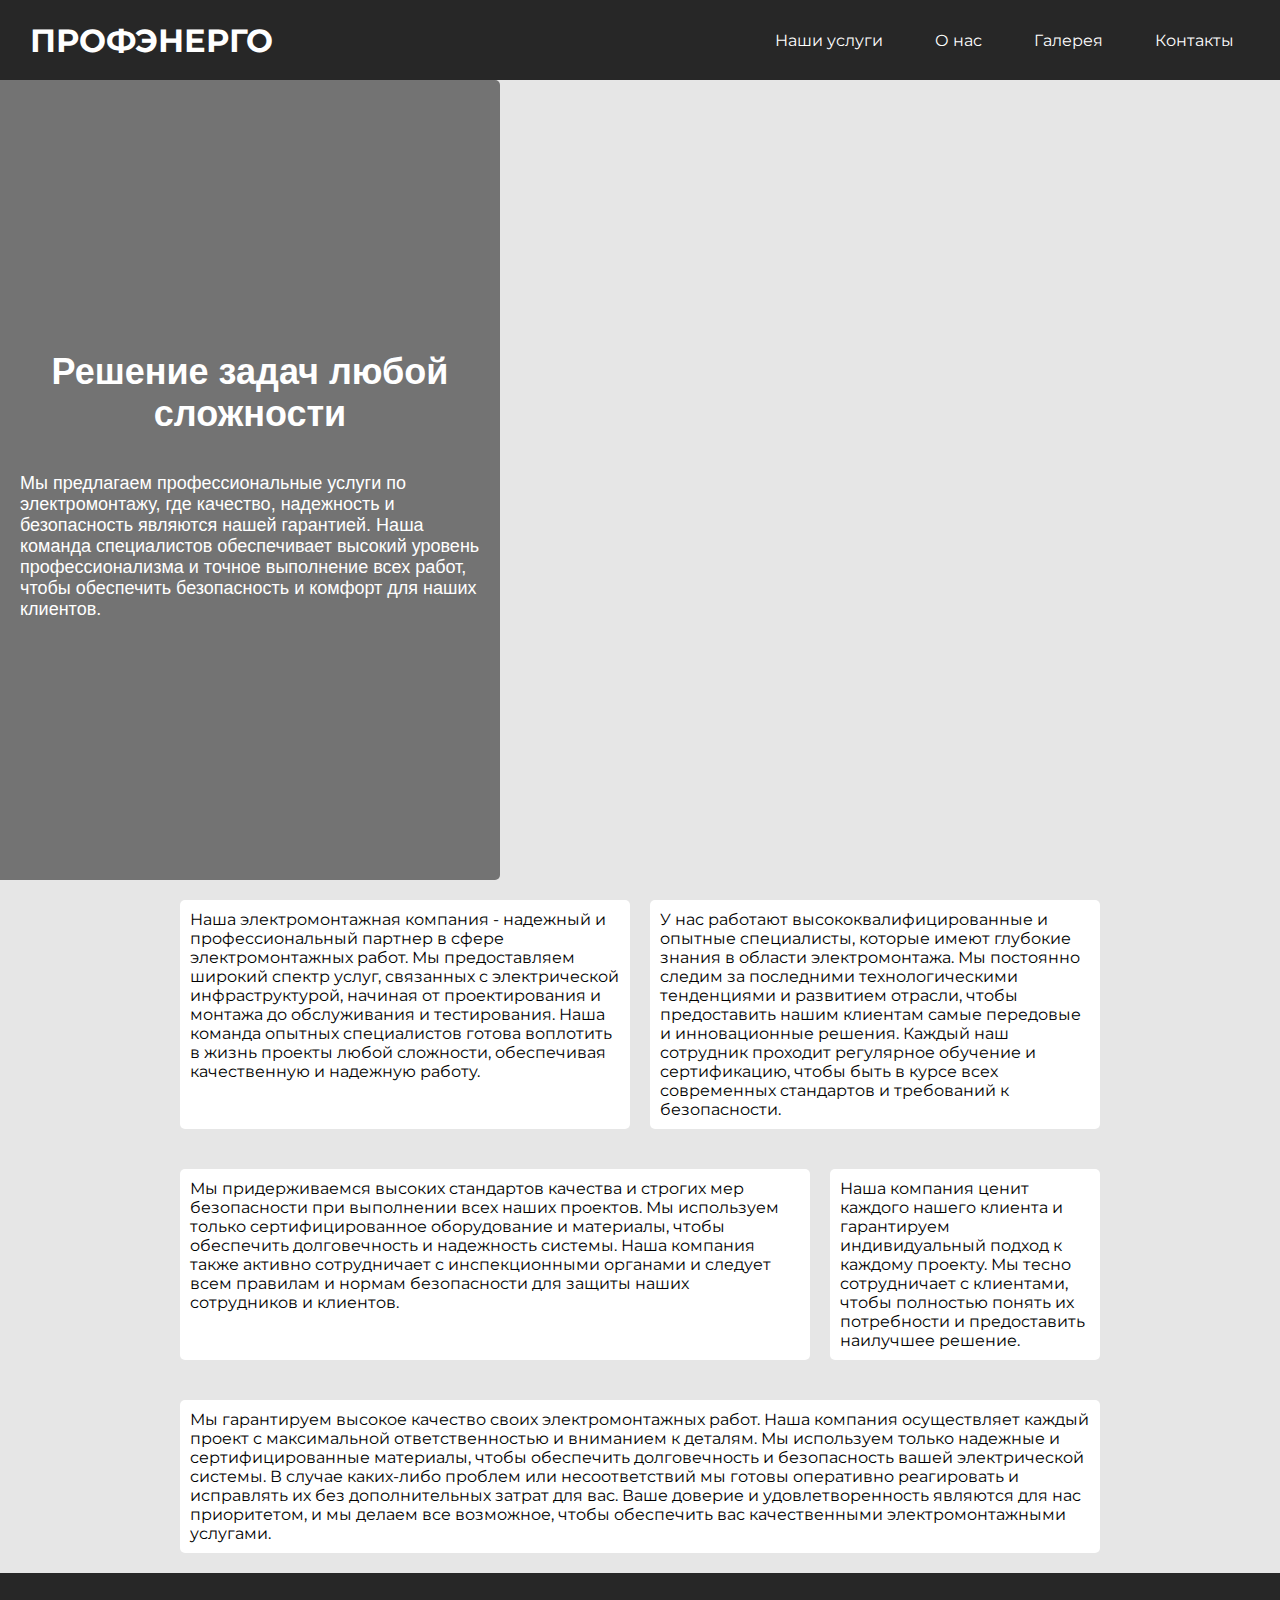
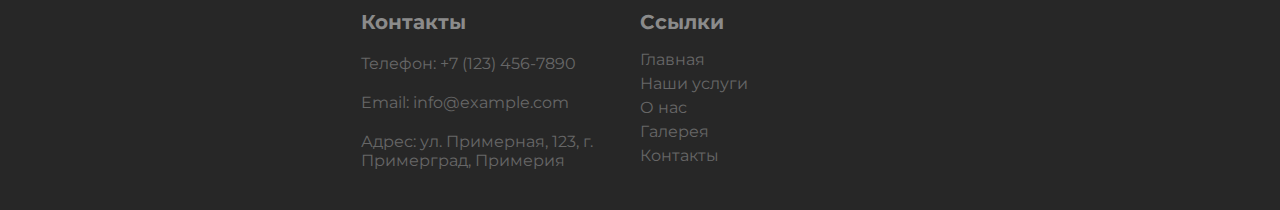
<file: index.html>
<!DOCTYPE html>
<html lang="ru">
<head>
	<meta charset="UTF-8">
	<meta name="viewport" content="width=device-width, initial-scale=1.0">
	<link rel="stylesheet" href="css/header.css">
	<link rel="stylesheet" href="css/footer.css">
	<link rel="stylesheet" href="css/main_index.css">
	<link href="https://fonts.googleapis.com/css2?family=Montserrat:wght@400;500;700&display=swap" rel="stylesheet">
	<meta name="viewport" content="width=device-width, initial-scale=1">
	<title>PROFENERGO</title>
</head>
<body>




	<header class="header">
	    <nav class="top-nav">
	        <div class="header_logo"><a href="index.html"><h1>ПРОФЭНЕРГО</h1></a></div>

	        <input id="menu-toggle" type="checkbox" />
		    <label class='menu-button-container' for="menu-toggle">
		    	<div class='menu-button'></div>
		  	</label>

	        <ul class="menu">
	            <li><a href="service.html">Наши услуги</a></li>
	            <li><a href="about.html">О нас</a></li>
	            <li><a href="gallery.html">Галерея</a></li>
	            <li><a href="contacts.html">Контакты</a></li>
	        </ul>
	    </nav>
	</header>



  	<main>
    	<div class="wrapper">
    		<section class="sec1">
	  			<div class="HeadBanner">
	  				<div class="tagline">
	  					<h2>Решение задач любой сложности</h2>
	  					<p>Мы предлагаем профессиональные услуги по электромонтажу, где качество, надежность и безопасность являются нашей гарантией. Наша команда специалистов обеспечивает высокий уровень профессионализма и точное выполнение всех работ, чтобы обеспечить безопасность и комфорт для наших клиентов.</p>
	  				</div>
	  			</div>
	  		</section>

	  		<section class="sec2">
	  			<div class="container">
	  				<div class="block1-2">
	  					<div class="block1"><p>Наша электромонтажная компания - надежный и профессиональный партнер в сфере электромонтажных работ. Мы предоставляем широкий спектр услуг, связанных с электрической инфраструктурой, начиная от проектирования и монтажа до обслуживания и тестирования. Наша команда опытных специалистов готова воплотить в жизнь проекты любой сложности, обеспечивая качественную и надежную работу.</p>
	  					</div>

	  					<div class="block2"><p>У нас работают высококвалифицированные и опытные специалисты, которые имеют глубокие знания в области электромонтажа. Мы постоянно следим за последними технологическими тенденциями и развитием отрасли, чтобы предоставить нашим клиентам самые передовые и инновационные решения. Каждый наш сотрудник проходит регулярное обучение и сертификацию, чтобы быть в курсе всех современных стандартов и требований к безопасности.</p></div>
	  				</div>
	  				<div class="block3-4">
	  					<div class="block3"><p>Мы придерживаемся высоких стандартов качества и строгих мер безопасности при выполнении всех наших проектов. Мы используем только сертифицированное оборудование и материалы, чтобы обеспечить долговечность и надежность системы. Наша компания также активно сотрудничает с инспекционными органами и следует всем правилам и нормам безопасности для защиты наших сотрудников и клиентов.</p></div>

	  					<div class="block4"><p>Наша компания ценит каждого нашего клиента и гарантируем индивидуальный подход к каждому проекту. Мы тесно сотрудничает с клиентами, чтобы полностью понять их потребности и предоставить наилучшее решение.</p></div>
	  				</div>
	  				<div class="block5-">
	  					<div class="block5"><p>Мы гарантируем высокое качество своих электромонтажных работ. Наша компания осуществляет каждый проект с максимальной ответственностью и вниманием к деталям.
	  					Мы используем только надежные и сертифицированные материалы, чтобы обеспечить долговечность и безопасность вашей электрической системы. В случае каких-либо проблем или несоответствий мы готовы оперативно реагировать и исправлять их без дополнительных затрат для вас. Ваше доверие и удовлетворенность являются для нас приоритетом, и мы делаем все возможное, чтобы обеспечить вас качественными электромонтажными услугами.</p></div>
	  				</div>
	  			</div>
	  		</section>	
	    </div>
    </main>

  	<footer>
  		<div class="footer_container">
  			<div class="footer_contacts">
				<h2>Контакты</h2>
			  	<p>Телефон: +7 (123) 456-7890</p>
			  	<p>Email: info@example.com</p>
			  	<p>Адрес: ул. Примерная, 123, г. Примерград, Примерия</p>
			</div>

			<div class="footer_menu">
			  	<h2>Ссылки</h2>
			  	<ul>
				    <li><a href="index.html">Главная</a></li>
				    <li><a href="service.html">Наши услуги</a></li>
			       	<li><a href="about.html">О нас</a></li>
			       	<li><a href="gallery.html">Галерея</a></li>
			       	<li><a href="contacts.html">Контакты</a></li>
			 	 </ul>
			</div>
  		</div>
  	</footer>

</body>
</html>
</file>
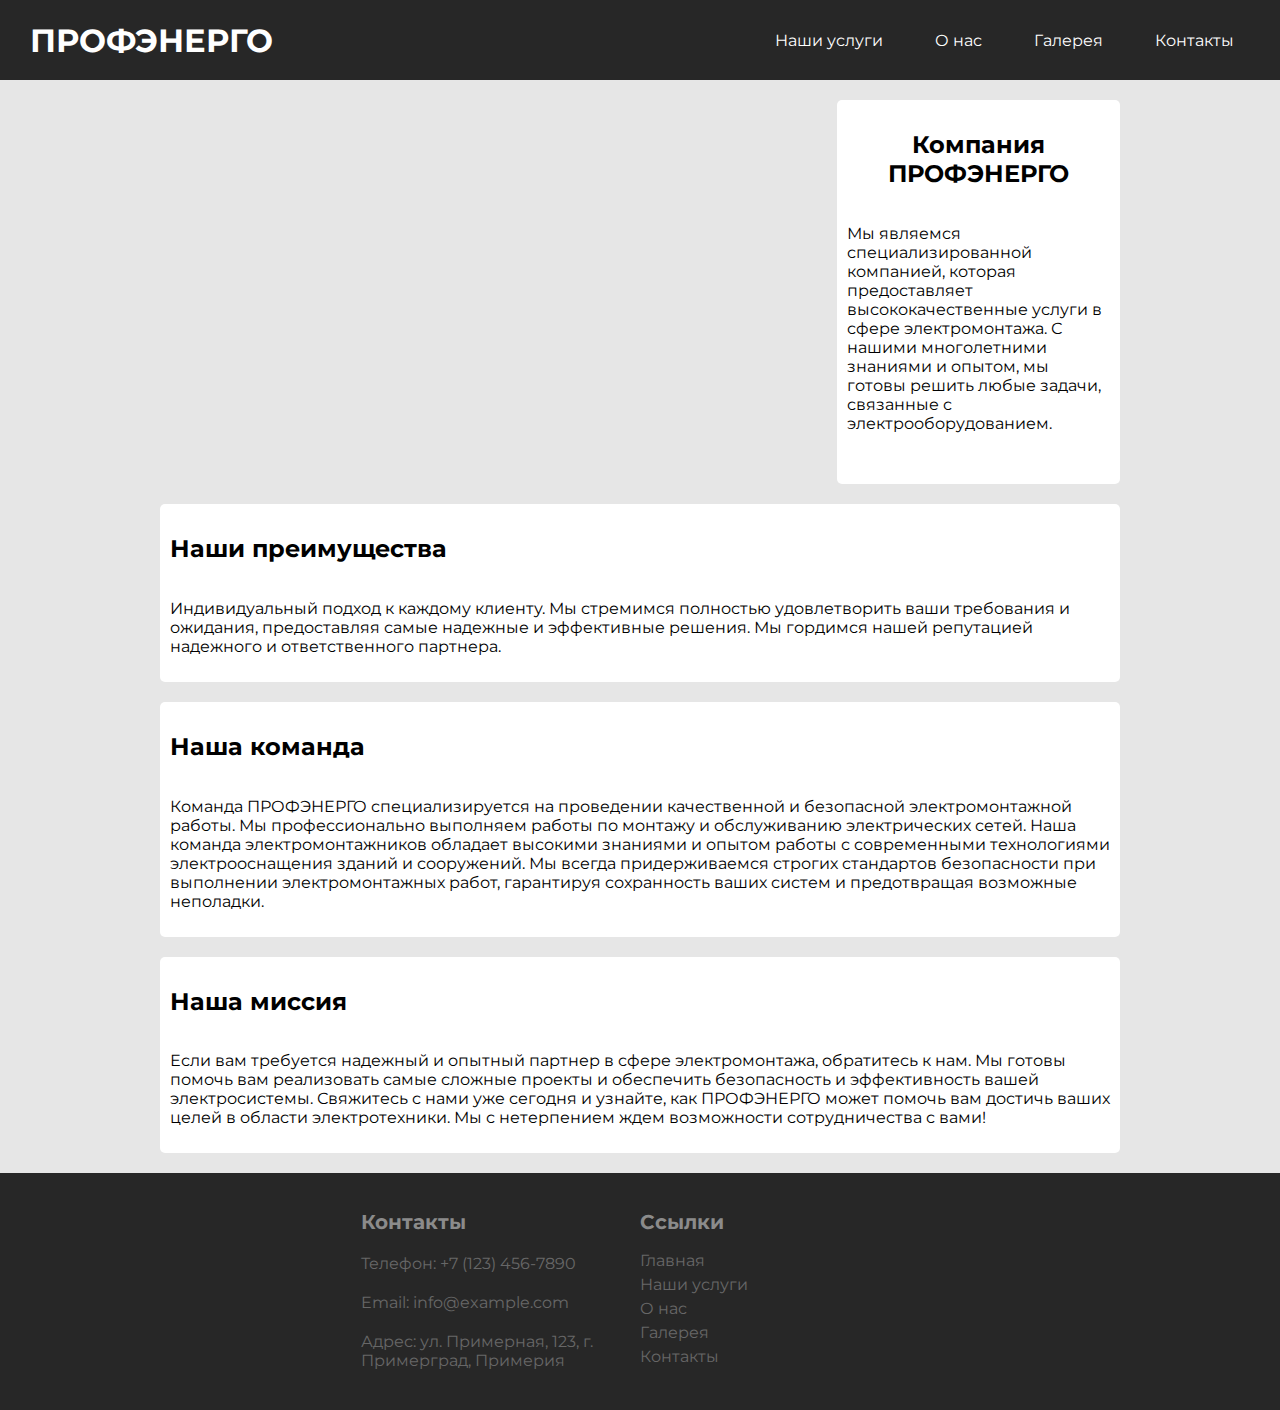
<file: about.html>
<!DOCTYPE html>
<html lang="ru">
<head>
	<meta charset="UTF-8">
	<meta name="viewport" content="width=device-width, initial-scale=1.0">
	<link rel="stylesheet" href="css/header.css">
	<link rel="stylesheet" href="css/footer.css">
	<link rel="stylesheet" href="css/about.css">
	<link href="https://fonts.googleapis.com/css2?family=Montserrat:wght@400;500;700&display=swap" rel="stylesheet">
	<title>Document</title>
</head>
<body>

	<header class="header">
	    <nav class="top-nav">
	        <div class="header_logo"><a href="index.html"><h1>ПРОФЭНЕРГО</h1></a></div>

	        <input id="menu-toggle" type="checkbox" />
		    <label class='menu-button-container' for="menu-toggle">
		    	<div class='menu-button'></div>
		  	</label>

	        <ul class="menu">
	            <li><a href="service.html">Наши услуги</a></li>
	            <li><a href="about.html">О нас</a></li>
	            <li><a href="gallery.html">Галерея</a></li>
	            <li><a href="contacts.html">Контакты</a></li>
	        </ul>
	    </nav>
	</header>
	




  	<main class="about_main">
  		<div class="about">
  			<div class="about_block1-2">
  				<div class="about_photo"></div>
  				<div class="about_info">
  					<h2>Компания ПРОФЭНЕРГО</h2>
  					<p>Мы являемся специализированной компанией, которая предоставляет высококачественные услуги в сфере электромонтажа. С нашими многолетними знаниями и опытом, мы готовы решить любые задачи, связанные с электрооборудованием.</p>
  				</div>
  			</div>

  			<div class="about_block3">
  				<h2>Наши преимущества</h2>
  				<p>Индивидуальный подход к каждому клиенту. Мы стремимся полностью удовлетворить ваши требования и ожидания, предоставляя самые надежные и эффективные решения. Мы гордимся нашей репутацией надежного и ответственного партнера.</p>	
  			</div>

  			<div class="about_block4">
  				<h2>Наша команда</h2>
  				<p>Команда ПРОФЭНЕРГО специализируется на проведении качественной и безопасной электромонтажной работы. Мы профессионально выполняем работы по монтажу и обслуживанию электрических сетей. Наша команда электромонтажников обладает высокими знаниями и опытом работы с современными технологиями электрооснащения зданий и сооружений. Мы всегда придерживаемся строгих стандартов безопасности при выполнении электромонтажных работ, гарантируя сохранность ваших систем и предотвращая возможные неполадки.</p>	
  			</div>

  			<div class="about_block5">
  				<h2>Наша миссия</h2>
  				<p>Если вам требуется надежный и опытный партнер в сфере электромонтажа, обратитесь к нам. Мы готовы помочь вам реализовать самые сложные проекты и обеспечить безопасность и эффективность вашей электросистемы. Свяжитесь с нами уже сегодня и узнайте, как ПРОФЭНЕРГО может помочь вам достичь ваших целей в области электротехники. Мы с нетерпением ждем возможности сотрудничества с вами!</p>	
  			</div>
  			
  		</div>
	</main>





  	<footer>
  		<div class="footer_container">
  			<div class="footer_contacts">
				<h2>Контакты</h2>
			  	<p>Телефон: +7 (123) 456-7890</p>
			  	<p>Email: info@example.com</p>
			  	<p>Адрес: ул. Примерная, 123, г. Примерград, Примерия</p>
			</div>

			<div class="footer_menu">
			  	<h2>Ссылки</h2>
			  	<ul>
				    <li><a href="index.html">Главная</a></li>
				    <li><a href="service.html">Наши услуги</a></li>
			       	<li><a href="about.html">О нас</a></li>
			       	<li><a href="gallery.html">Галерея</a></li>
			       	<li><a href="contacts.html">Контакты</a></li>
			 	 </ul>
			</div>
  		</div>
  	</footer>

</body>
</html>
</file>
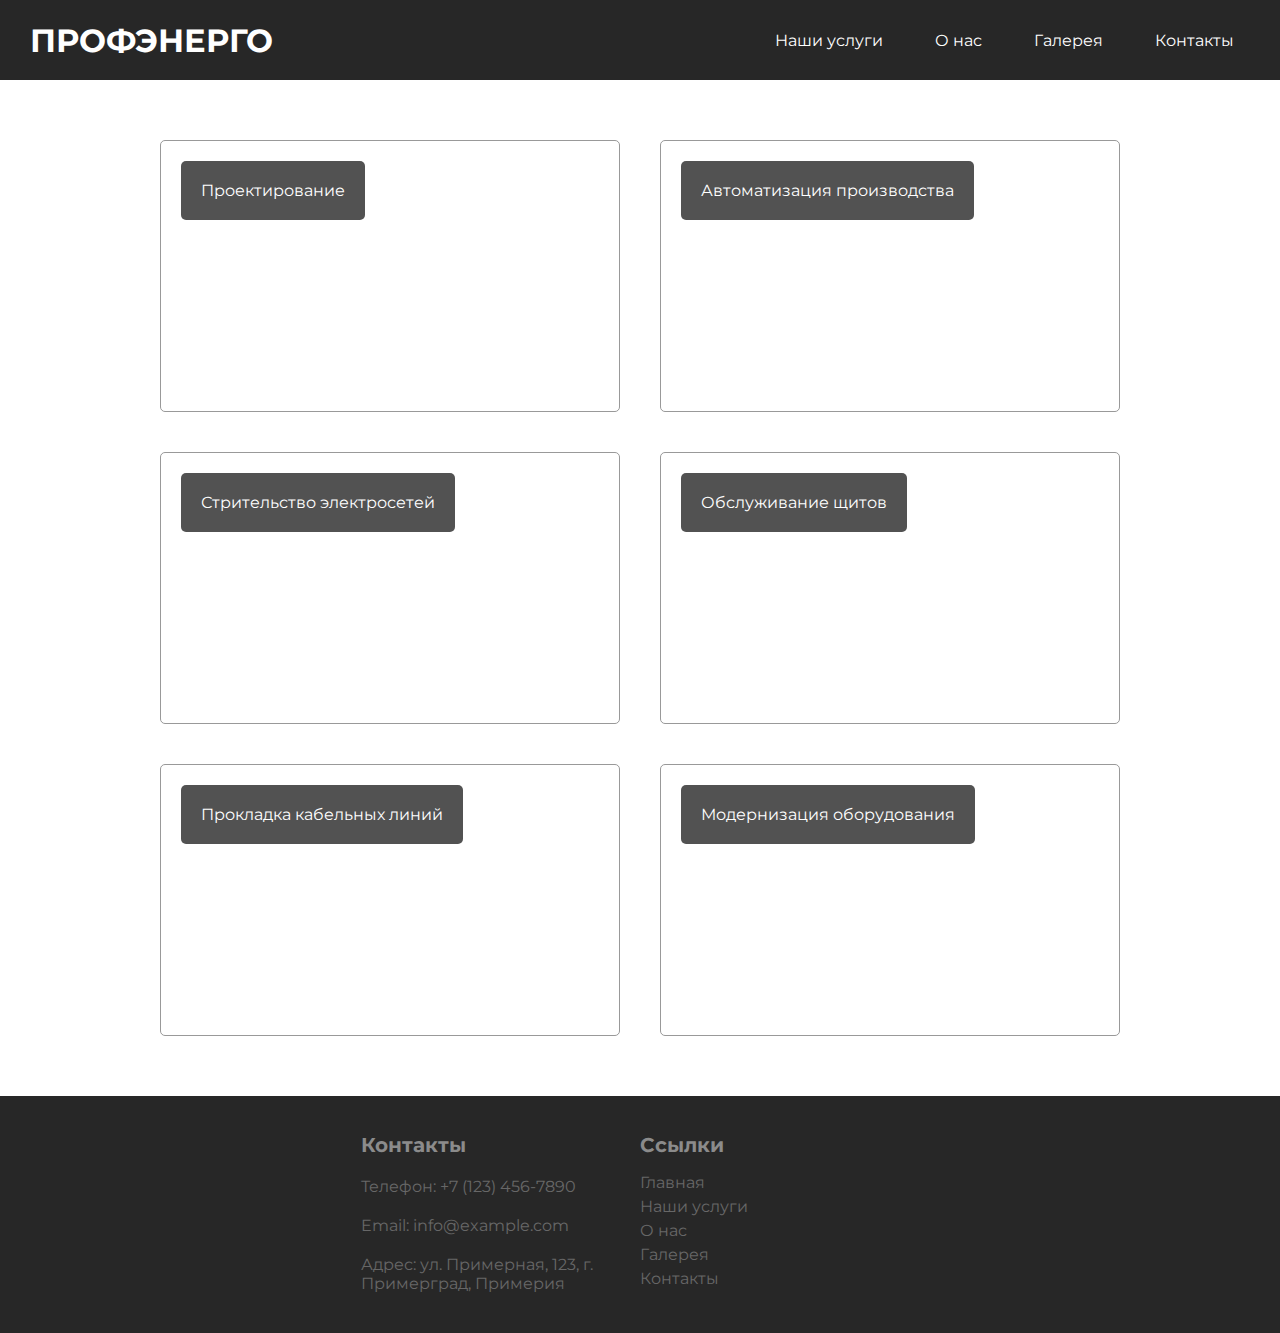
<file: service.html>
<!DOCTYPE html>
<html lang="ru">
<head>
	<meta charset="UTF-8">
	<meta name="viewport" content="width=device-width, initial-scale=1.0">
	<link rel="stylesheet" href="css/header.css">
	<link rel="stylesheet" href="css/footer.css">
	<link rel="stylesheet" href="css/service.css">
	<link href="https://fonts.googleapis.com/css2?family=Montserrat:wght@400;500;700&display=swap" rel="stylesheet">
	<title>PROFENERGO</title>
</head>
<body>

	<header class="header">
	    <nav class="top-nav">
	        <div class="header_logo"><a href="index.html"><h1>ПРОФЭНЕРГО</h1></a></div>

	        <input id="menu-toggle" type="checkbox" />
		    <label class='menu-button-container' for="menu-toggle">
		    	<div class='menu-button'></div>
		  	</label>

	        <ul class="menu">
	            <li><a href="service.html">Наши услуги</a></li>
	            <li><a href="about.html">О нас</a></li>
	            <li><a href="gallery.html">Галерея</a></li>
	            <li><a href="contacts.html">Контакты</a></li>
	        </ul>
	    </nav>
	</header>




  	<main class="serv_mein">
  		<section class="secserv1">
		    <div class="servblock1-2">
		    	<div class="servblock1"><div class="text-overlay1">Проектирование</div></div>
			    <div class="servblock2"><div class="text-overlay2">Автоматизация производства</div></div>
			</div>
			<div class="servblock3-4">
			    <div class="servblock3"><div class="text-overlay3">Стрительство электросетей</div></div>
			    <div class="servblock4"><div class="text-overlay4">Обслуживание щитов</div></div>
			</div> 
			<div class="servblock5-6">   
			    <div class="servblock5"><div class="text-overlay5">Прокладка кабельных линий</div></div>
			    <div class="servblock6"><div class="text-overlay6">Модернизация оборудования</div></div>
		    </div>
  		</section>
  		
    </main>

  	<footer>
  		<div class="footer_container">
  			<div class="footer_contacts">
				<h2>Контакты</h2>
			  	<p>Телефон: +7 (123) 456-7890</p>
			  	<p>Email: info@example.com</p>
			  	<p>Адрес: ул. Примерная, 123, г. Примерград, Примерия</p>
			</div>

			<div class="footer_menu">
			  	<h2>Ссылки</h2>
			  	<ul>
				    <li><a href="index.html">Главная</a></li>
				    <li><a href="service.html">Наши услуги</a></li>
			       	<li><a href="about.html">О нас</a></li>
			       	<li><a href="gallery.html">Галерея</a></li>
			       	<li><a href="contacts.html">Контакты</a></li>
			 	 </ul>
			</div>
  		</div>
  	</footer>

</body>
</html>
</file>
<file: css/header.css>
h2 {
  vertical-align: center;
  text-align: center;
}

html, body {
	font-family: 'Montserrat', sans-serif;
  margin: 0;
  height: 100%;
}

* {
  box-sizing: border-box;
}

.top-nav {
  display: flex;
  flex-direction: row;
  align-items: center;
  justify-content: space-between;
  background-color: #272727;
  color: #FFF;
  height: 80px;
  padding: 20px;
}
.top-nav a
{
	display: inline-block;
	color: #fff;
	text-decoration: none;
	transition: all 0.3s ease;
	margin: 10px;
}
.top-nav a:hover
{
	color: #f27024;
	transform: scale(1.1);
}

.menu {
  display: flex;
  flex-direction: row;
  list-style-type: none;
  margin: 0;
  padding: 0;
}

.menu > li {
  margin: 0 1rem;
  overflow: hidden;
}

.menu-button-container {
  display: none;
  height: 100%;
  width: 30px;
  cursor: pointer;
  flex-direction: column;
  justify-content: center;
  align-items: center;
}

#menu-toggle {
  display: none;
}

.menu-button,
.menu-button::before,
.menu-button::after {
  display: block;
  background-color: #fff;
  position: absolute;
  height: 4px;
  width: 30px;
  transition: transform 400ms cubic-bezier(0.23, 1, 0.32, 1);
  border-radius: 2px;
}

.menu-button::before {
  content: '';
  margin-top: -8px;
}

.menu-button::after {
  content: '';
  margin-top: 8px;
}

#menu-toggle:checked + .menu-button-container .menu-button::before {
  margin-top: 0px;
  transform: rotate(405deg);
}

#menu-toggle:checked + .menu-button-container .menu-button {
  background: rgba(255, 255, 255, 0);
}

#menu-toggle:checked + .menu-button-container .menu-button::after {
  margin-top: 0px;
  transform: rotate(-405deg);
}

@media (max-width: 768px) {
  .menu-button-container {
    display: flex;
  }
  .menu {
    position: absolute;
    top: 0;
    margin-top: 80px;
    left: 0;
    flex-direction: column;
    width: 100%;
    justify-content: center;
    align-items: center;
  }
  #menu-toggle ~ .menu li {
    height: 0;
    margin: 0;
    padding: 0;
    border: 0;
    transition: height 400ms cubic-bezier(0.23, 1, 0.32, 1);
  }
  #menu-toggle:checked ~ .menu li {
    border: 1px solid #333;
    height: 2.5em;
    padding: 0.5em;
    transition: height 400ms cubic-bezier(0.23, 1, 0.32, 1);
  }
  .menu > li {
    display: flex;
    justify-content: center;
    margin: 0;
    padding: 0.5em 0;
    width: 100%;
    color: white;
    background-color: #222;
  }
  .menu > li:not(:last-child) {
    border-bottom: 1px solid #444;
  }
  .top-nav a
  {
  	margin: 0;
  }

}
</file>
<file: css/footer.css>
footer {

  	background-color:#272727;
  	padding: 20px;
  	display: flex;
  	width: 100%;
  	z-index: 2;
}
.footer_container
{
	display: flex;
	flex-direction: row;
	justify-content: center;
	margin-left: auto;
	margin-right: auto;
}
.footer_contacts,.footer_menu
{
	width: 50% ;
	margin-left: auto;
	margin-right: auto;
}
.footer_contacts h2,.footer_menu h2
{
	text-align: left;
	color: #8b8b8b;
  	font-size: 20px;

  	
}
.footer_contacts p {
  	font-size: 16px;
  	color: #676767;
  	margin:  20px 0;
  	text-decoration: none;
}

.footer_menu ul
{
	padding: 0;
	display: flex;
	flex-direction: column;
}


.footer_menu ul li {
  	margin-bottom: 5px;
  	margin-right: 10px;
  	flex-direction: row;
  	list-style-type: none;
}

.footer_menu a {
  	text-decoration: none;
  	color: #676767;
  	font-size: 16px;
}

.footer_menu a:hover {
  	color: #d7d7d7;
}

@media (max-width: 768px) {
	.footer_container
	{
		display: flex;
		flex-direction: column;
		justify-content: center;
		margin-left: auto;
		margin-right: auto;
	}
	.footer_contacts,.footer_menu
	{
		width: 50%;
		margin-left: auto;
		margin-right: auto;
	}
}








/*footer .one {
  	display: flex;
  	flex-direction: column;
  	gap: 10px;
  	width: 300px;
}

footer .one h2 {
	color: #8b8b8b;
  	font-size: 20px;
  	margin-bottom: 10px;
}

footer .one p {
  	font-size: 16px;
  	color: #676767;
  	margin: 0;
}
footer .one p:hover {
  	color: #d7d7d7;
}
	

footer .two h2 {
  	font-size: 20px;
  	color: #8b8b8b;
  	margin-bottom: 10px;
}

footer .two ul {
  	list-style-type: none;
  	padding: 0;
  	margin: 0;
  	display: flex;
}

footer .two li {
  	margin-bottom: 5px;
  	margin-right: 10px;
  	flex-direction: row;
}

footer .two a {
  	text-decoration: none;
  	color: #676767;
  	font-size: 16px;
}

footer .two a:hover {
  	color: #d7d7d7;
}

@media (max-width: 768px) {
	footer
	{
		display: flex;
		margin-right: auto;
		margin-left: auto;
	}
	.two ul
	{
		display: flex;
		flex-direction: column;
	}
}
</file>
<file: css/main_index.css>
main
{
	display: block;
	z-index: 0;
	width: 100%;
}
.wrapper
{
	background-color: #e6e6e6 ;
}


.HeadBanner {
	
	background-image: url('https://www.crea-casa.com/wp-content/uploads/2018/09/manutenzione-ordinaria-straordinaria-verona_1.jpg');
  	background-size: cover;
  	background-position: center;
  	background-repeat: no-repeat;
  	height: 800px; 
}

.tagline {
  	display: flex;
  	flex-direction: column;
  	justify-content: center;
  	align-items: flex-end;
  	height: 800px;
  	width: 500px;
  	color: #fff;
  	text-align: left;
  	font-family: Arial, sans-serif;
  	background-color: rgba(0, 0, 0, 0.5);
  	border-radius: 0 5px 5px 0;
  	margin: 0 auto;
  	padding: 20px;
  	float: left;
}
.tagline h2 {
  	font-size: 36px;
  	margin-bottom: 20px;
}
.tagline p {
  	font-size: 18px;
}


.container {
  display: flex;
  flex-wrap: wrap;
  flex-direction: column;
  margin-left: auto;
  margin-right: auto;
  max-width: 1000px;
  padding-left: 20px;
  padding-right: 20px;
  margin: 0 auto;
}

.block1-2,.block3-4, .block5-
{
	display: flex;
	flex-direction: row;
	margin:  10px;
	align-items: stretch;
}
.block1-2, .block5-
{
	margin-top: 10px;
	margin-bottom: 10px;
}
.block1,.block2
{
	width: 50%;
	height: auto;
	border-radius: 5px;
	margin: 10px;
	background-color: #fff;
	transition:  1s ease;
	
}
.block1:hover,.block2:hover, .block3:hover,.block4:hover,.block5:hover
{
	transform: scale(1.1);
}


.block1 p,.block2 p, .block3 p,.block4 p,.block5 p
{
	margin: 10px;
}

.block3
{
	width: 70%;
	height: auto;
	background-color: #fff;
	border-radius: 5px;
	margin: 10px;
	align-items: stretch;
	transition:  1s ease;
}
.block4
{
	width: 30%;
	height: auto;
	background-color: #fff;
	border-radius: 5px;
	margin: 10px;
	transition:  1s ease;
}
.block5
{
	width: 100%;
	height: auto;
	background-color: #fff;
	border-radius: 5px;
	margin: 10px;
	transition:  1s ease;
}

@media (max-width: 768px) 
{
	.container 
	{
		
	}
	.block1 p,.block2 p, .block3 p,.block4 p,.block5 p
	{
		padding: 10;

	}
	.block1-2,.block3-4, .block5-
	{
		display: flex;
		flex-direction: column;
		margin-left: auto;
  	margin-right: auto;
	}
	.block1,.block2
	{
		height: auto;
		width: 94%;
	}
	.block3
	{
		width: 94%;
		height: auto;
	}
	.block4
	{
		width: 94%;
		height: auto;
	}
	.block5
	{
		width: 94%;
		height: auto;
	}
	.HeadBanner {
	  background-position: -200px;
	  height: 400px; 
	  width: 100%;
	}
	.tagline {
  	display: flex;
  	flex-direction: column;
  	justify-content: center;
  	align-items: flex-end;
  	height: 400px;
  	width: 100%;
  	color: #fff;
  	text-align: left;
  	font-family: Arial, sans-serif;
  	background-color: rgba(0, 0, 0, 0.5);
  	border-radius: 0 5px 5px 0;
  	margin: 0 auto;
  	padding: 20px;
  	float: left;
}
}
</file>
<file: css/about.css>
.about_main
{
    background-color: #e6e6e6 ;

}

.about
{
    max-width: 1000px;
    padding: 10px;
    height: auto;
    display: flex;
    justify-content: center;
    flex-direction: column;
    margin: 0 auto; 

}
.about_block1-2
{
    display: flex;
    flex-direction: row;
}

.about_photo,.about_info
{
    margin: 10px;
    height: 24em;
    border-radius: 5px;
    background-size: cover;
    transition: all 0.3s ease;
}
.about_block3,.about_block4,.about_block5
{
    margin: 10px;
    height: auto;
    border-radius: 5px;
    background-size: cover;
    transition: all 0.3s ease;
}

.about_photo
{
    background-image: url(https://p1.zoon.ru/preview/hyjv-v8u8m7zX1RtEpOlQg/2400x1500x85/1/3/5/original_5b6d4b63054b8930a96bad31_5b6d4bb8912bc.jpg);
    background-size: cover;
    background-position: center;
    background-repeat: no-repeat;
    width: 70%;
}
.about_info
{
    display: flex;
    align-items: flex-start;
    flex-direction: column;
    width: 30%;
    background-color: #fff;
    padding: 10px;
}

.about_block3
{
    display: flex;
    align-items: flex-start;
    flex-direction: column;
    width: auto;
    background-color: #fff;
    padding: 10px;
}
.about_block4
{
    display: flex;
    align-items: flex-start;
    flex-direction: column;
    width: auto;
    background-color: #fff;
    padding: 10px;
}
.about_block5
{
    display: flex;
    align-items: flex-start;
    flex-direction: column;
    width: auto;
    background-color: #fff;
    padding: 10px;
}
@media (max-width: 768px) 
{
    .about_block1-2
    {
        display: flex;
        flex-direction: column;
	
    }
    .about_photo
    {
        width: auto;
        background-size: contain;
    }
    .about_info
    {
        width: auto;
        height: auto;
    }
}
</file>
<file: css/service.css>
.wrapper
{
  background-color: #e6e6e6 ;
}
.secserv1 {
  max-width: 1000px;
  height: auto;
  display: flex;
  justify-content: center;
  flex-direction: column;
  margin: 40px auto;
}
.servblock1-2,.servblock3-4,.servblock5-6
{
  display: flex;
  flex-direction: row;
  
}
.servblock1,.servblock2,.servblock3,.servblock4,.servblock5,.servblock6
{

  width: 100%;
  height: 17em;
  margin: 20px;
  border: solid 1px #999;
  border-radius: 5px;
  background-size: cover;
  transition: all 0.3s ease;
}
.servblock1:hover,
.servblock2:hover,
.servblock3:hover,
.servblock4:hover,
.servblock5:hover,
.servblock6:hover  
{
  transform: scale(1.05);
}

.text-overlay1,
.text-overlay2,
.text-overlay3,
.text-overlay4,
.text-overlay5,
.text-overlay6 {
  background-color: rgba(39, 39, 39, 0.8);
  padding: 20px;
  margin: 20px;
  border-radius: 5px;
  color: #fff;
  width: fit-content;
}

.servblock1
{
  background-image: url(https://eskan.ca/wp-content/uploads/2015/10/Feat700X1200-600x300.jpg);
  background-size: cover;
}
.servblock2 {
  background-image: url(https://www.pukkapartners.com/media/2023/1/cd864bdf-b126-41db-937f-04a11f63b7df.jpg);
  background-size: cover;
}

.servblock3 {
  background-image: url(https://srg-eco.ru/wp-content/uploads/2021/04/simg.sputnik.ru_.jpg);
  background-size: cover;
}

.servblock4 {
  background-image: url(https://i.pinimg.com/736x/33/09/48/3309486b59c0f0205b6d4e8f46314d75.jpg);
  background-size: cover;
}
.servblock5 {
  background-image: url(https://ewnews.com/wp-content/uploads/2022/06/shutterstock_304167944-scaled.jpg);
  background-size: cover;
}

.servblock6 {
  background-image: url(https://t-sigma.ru/wp-content/uploads/2023/04/744060c6e1de479c7156b2c9b3edd7fa.jpeg);
  background-size: cover;
}
@media (max-width: 768px) 
{
  .servblock1-2,.servblock3-4,.servblock5-6
  {
    flex-direction: column;
  }
  .servblock1,.servblock2,.servblock3,.servblock4,.servblock5,.servblock6
  {

    width: auto;
    height: 17em;
    margin: 20px;
    border: solid 1px #333;
    background-size: cover;
    
  }
}

































/*.servblock1-2, .servblock3-4, .servblock5- {
  width: 680px;
  height: 190px;
  margin-left: auto;
  margin-right: auto;
  display: flex;
  flex-direction: row;
  font-family: 'Montserrat', sans-serif;
}

.servblock1,
.servblock2,
.servblock3,
.servblock4 {
  height: 150px;
  width: 300px;
  padding: 10px;
  margin: 20px;
  margin-top: 40px;
  margin-bottom: 40px;
  border-radius: 5px;
  border: 1px solid #272727;
  background-size: cover;
  transition: all 0.3s ease;
}

.servblock1:hover,
.servblock2:hover,
.servblock3:hover,
.servblock4:hover {
  transform: scale(1.1);
}

.servblock5:hover {
  transform: scale(1.05);
}

.servblock1 {
  background-image: url(https://eskan.ca/wp-content/uploads/2015/10/Feat700X1200-600x300.jpg);
}

.servblock2 {
  background-image: url(https://www.pukkapartners.com/media/2023/1/cd864bdf-b126-41db-937f-04a11f63b7df.jpg);
}

.servblock3 {
  background-image: url(https://srg-eco.ru/wp-content/uploads/2021/04/simg.sputnik.ru_.jpg);
}

.servblock4 {
  background-image: url(https://i.pinimg.com/736x/33/09/48/3309486b59c0f0205b6d4e8f46314d75.jpg);
}

.servblock5 {
  width: 660px;
  height: 150px;
  padding: 10px;
  margin: 20px;
  border-radius: 5px;
  border: 1px solid #272727;
  background-size: cover;
  transition: all 0.3s ease;
  background-image: url(https://otransformatore.ru/wp-content/uploads/2022/11/tim-gouw-83023.jpg);
  object-fit: cover;
}

.text-overlay1,
.text-overlay2,
.text-overlay3,
.text-overlay4,
.text-overlay5 {
  background-color: rgba(39, 39, 39, 0.8);
  padding: 10px;
  border-radius: 5px;
  color: #fff;
  width: fit-content;
}
</file>
